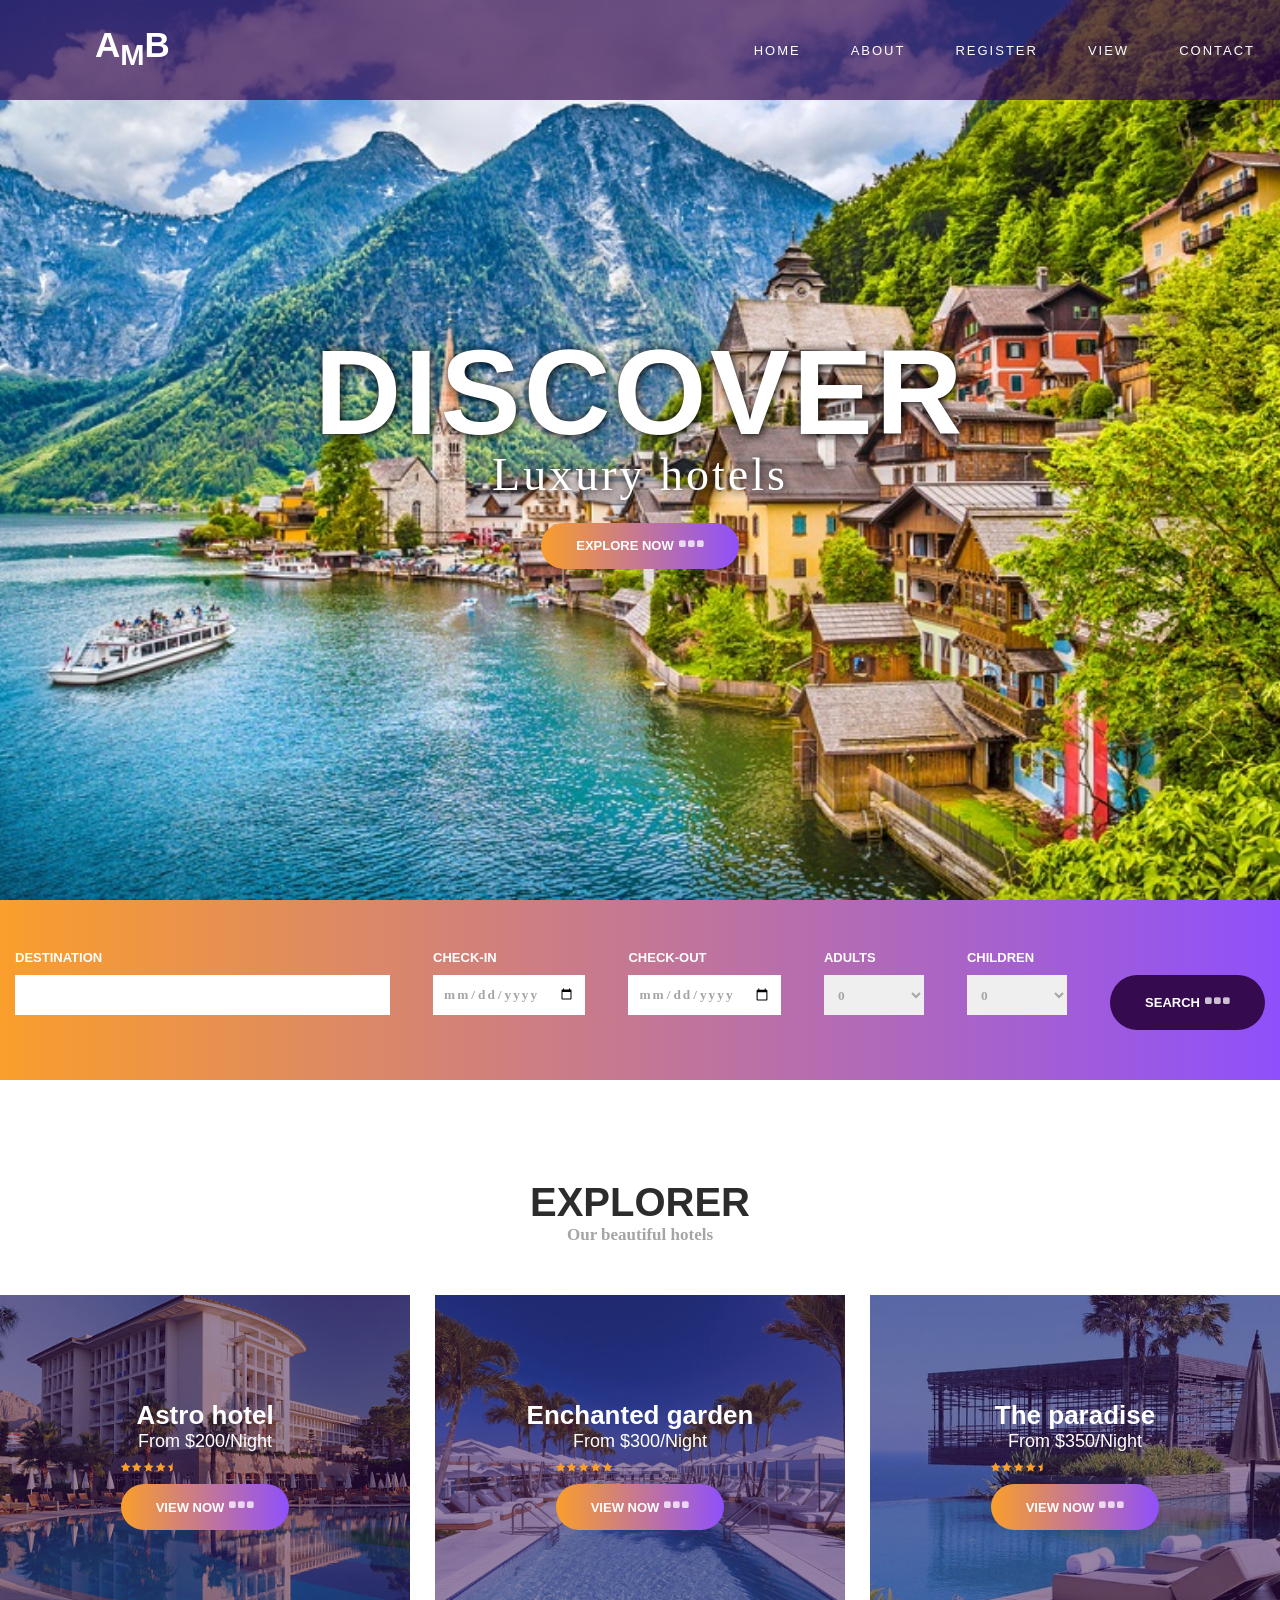
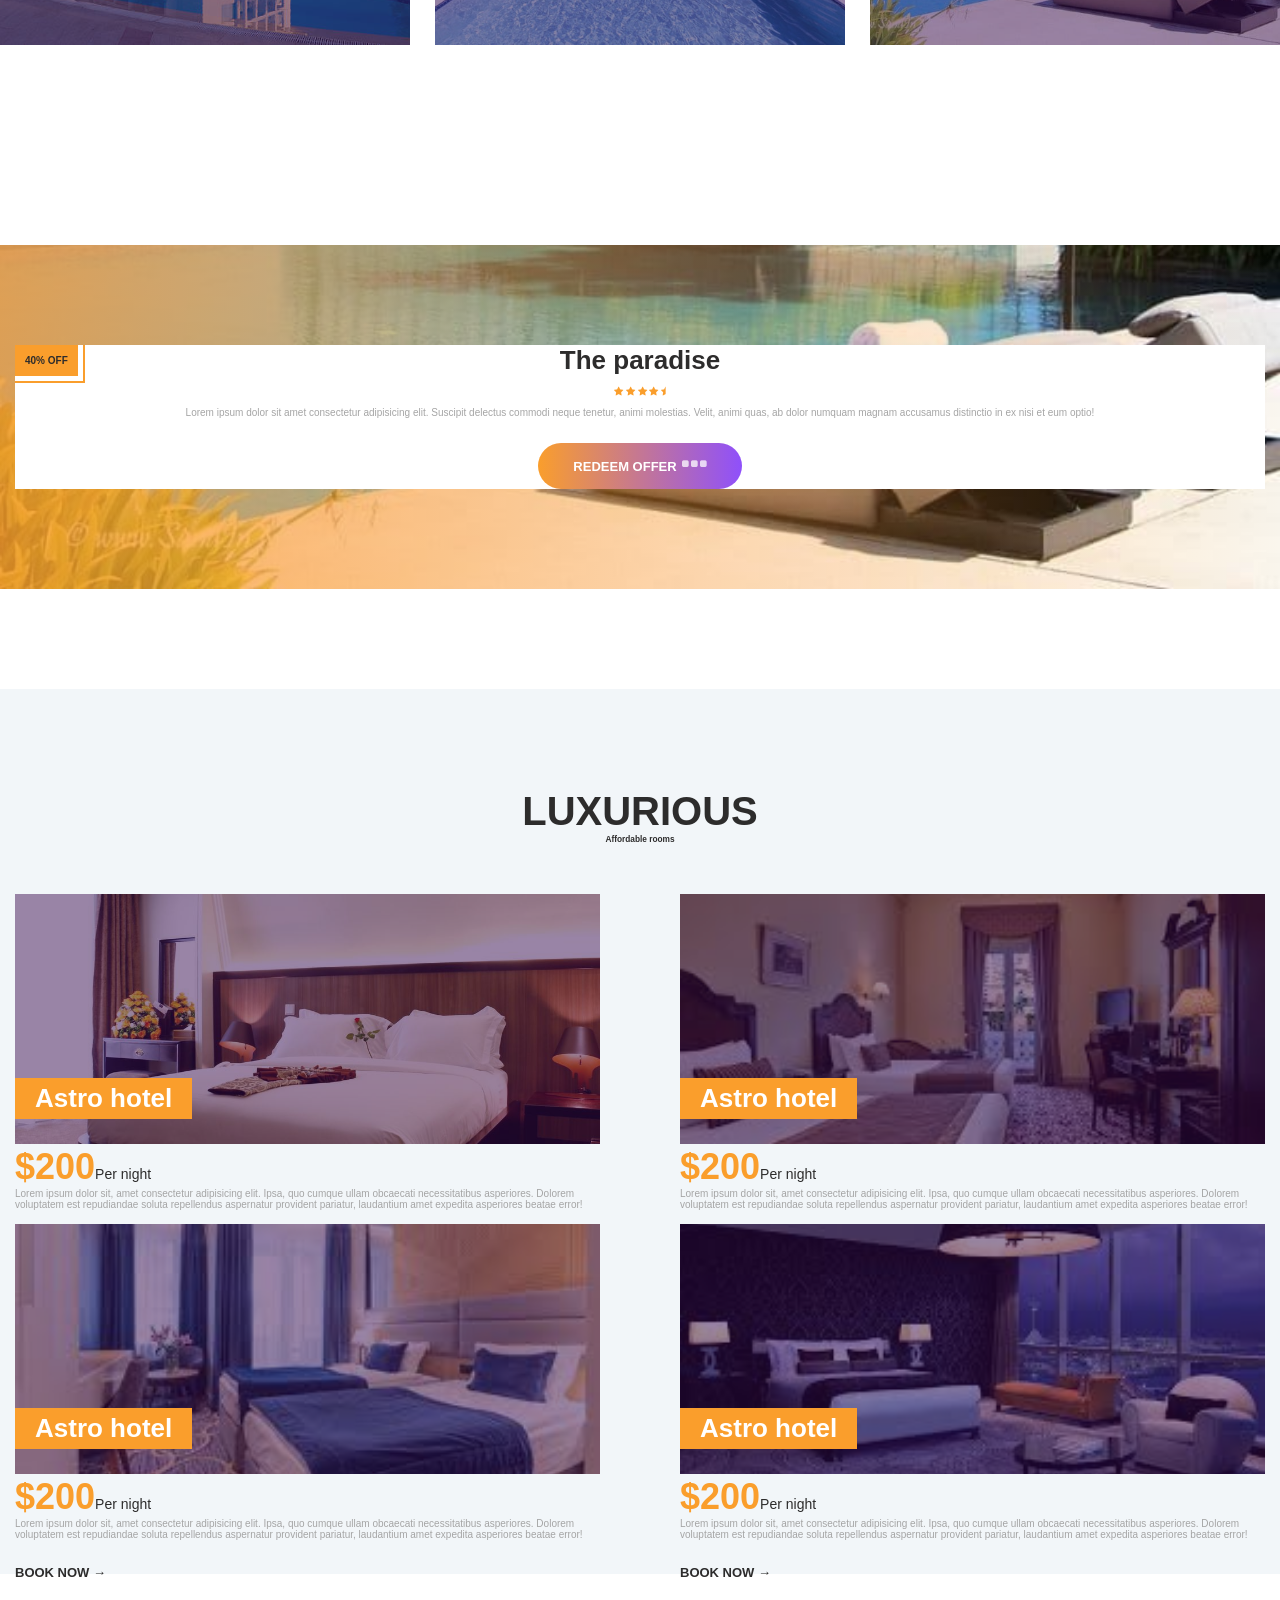
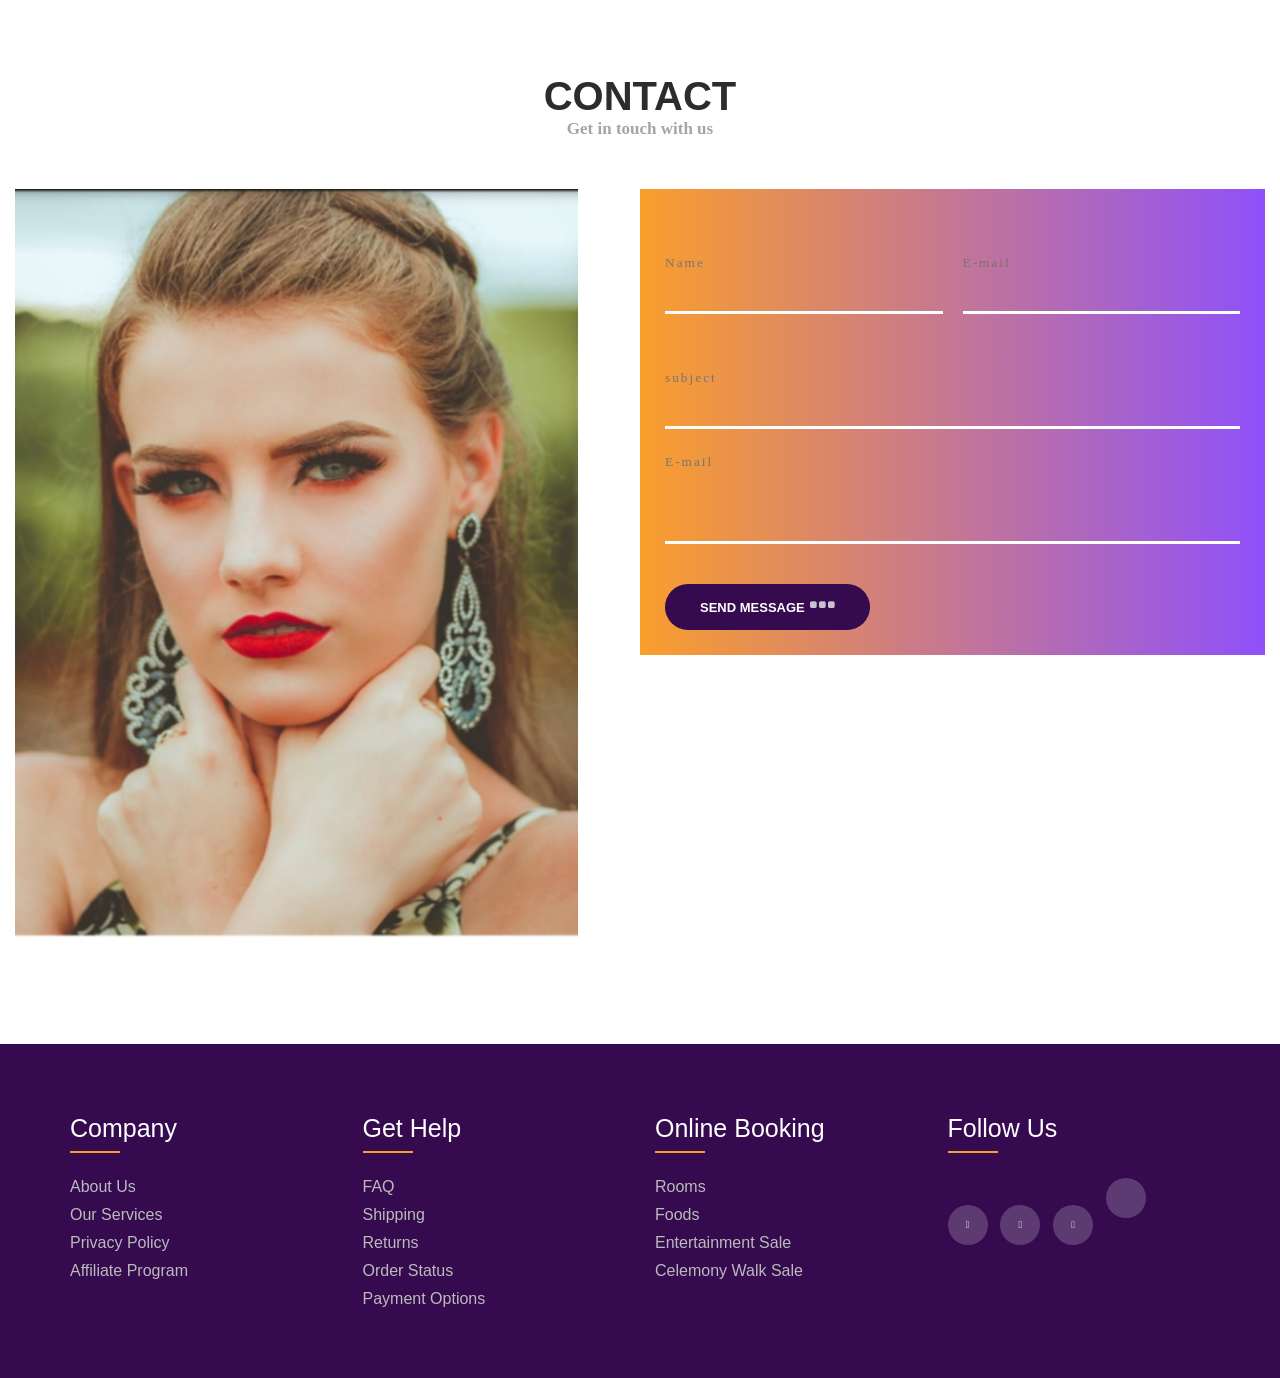
<file: hotel-website/index.html>
<!DOCTYPE html>
<html lang="en">
<head>
    <meta charset="UTF-8">
    <meta http-equiv="X-UA-Compatible" content="IE=edge">
    <meta name="viewport" content="width=device-width, initial-scale=1.0">
    <title>hotel online reservation website</title>
    <link rel="stylesheet" href="https://cdnjs.cloudflare.com/ajax/libs/font-awesome/4.7.0/css/font-awesome.min.css">
<link rel="stylesheet" href="index.css">
</head>
<body>
   <header class="header">
    <div class="container">
        <div class="nav">
           <a href="index.html" class="logo">
            <label>A<sub>M</sub>B</label>
            </a>
            <div class="humburger-menu">
                <i class="fa fa-bars"></i>
                <i class="fa fa-times"></i>
            </div>
            <ul class="nav-list">
                <li class="nav-item">
                    <a href="index.html" class="nav-link">Home</a>
                </li>
                <li class="nav-item">
                    <a href="index.html" class="nav-link">About</a>
                </li>
                <li class="nav-item">
                    <a href="register_form.php" class="nav-link">Register</a>
                </li>
                <li class="nav-item">
                    <a href="chamber.php" class="nav-link">View</a>
                </li>
                <li class="nav-item">
                    <a href="#contact" class="nav-link">Contact</a>
                </li>
            </ul>
        </div>
    </div> 
     </header>
   <main>
    <div class="hero">
    <div class="container">
        <div class="main-heading">
            <h1 class="title">Discover</h1>
         <h2 class="sub-title">Luxury hotels</h2>
        </div>
        <a href="" class="btn btn-gradient">
            Explore now
            <span class="dots"><i class="fa fa-ellipsis-h"></i></span>
        </a>
    </div>
    </div>
   <section class="booking">
    <div class="container">
       <form action="" class="book-form">
        <div class="input-group">
            <label for="destination" class="input-label">Destination</label>
            <input type="text" class="input" id="destination">
        </div>
        <div class="input-group">
            <label for="check-in" class="input-label">Check-in</label>
            <input type="date" class="input" id="check-out">
        </div>
        <div class="input-group">
            <label for="check=out" class="input-label">Check-out</label>
            <input type="date" class="input" id="check-out">
        </div>
         <div class="input-group">
            <label for="adults" class="input-label">Adults</label>
            <select id="adults" class="options">
                <option value="0">0</option>
                <option value="1">1</option>
                <option value="2">2</option>
                <option value="3">3</option>
                <option value="4">4</option>
                <option value="5">5</option>
            </select>
         </div>
         <div class="input-group">
            <label for="children" class="input-label">Children</label>
            <select id="children" class="options">
                <option value="0">0</option>
                <option value="1">1</option>
                <option value="2">2</option>
                <option value="3">3</option>
                <option value="4">4</option>
                <option value="5">5</option>
            </select>
         </div>
         <button type="submit" class="btn form-btn btn-purple">Search
<span class="dots"><i class="fa fa-ellipsis-h"></i></span>
         </button>
       </form>
    </div>
   </section>
<section class="hotels">
  <h5 class="section-head">
    <span class="heading">Explorer</span>
    <span class="sub-heading">Our beautiful hotels</span>
  </h5>  
  <div class="grid">
    <div class="grid-item featured-hotels">
        <img src="ho.jpg" alt="" class="hotel-image">
        <h5 class="hotel-name">Astro hotel</h5>
        <span class="hotel-price">From $200/Night</span>
        <div class="hotel-rating">
            <i class="fa fa-star rating"></i>
            <i class="fa fa-star rating"></i>
            <i class="fa fa-star rating"></i>
            <i class="fa fa-star rating"></i>
            <i class="fa fa-star-half rating"></i>
            <br>
                <br>
            <a href="" class="btn btn-gradient">View now
<span class="dots"><i class="fa fa-ellipsis-h"></i></span>
            </a>
        </div>
    </div>
        <div class="grid-item featured-hotels">
            <img src="hotelpool.jpg" alt="" class="hotel-image">
            <h5 class="hotel-name">Enchanted garden</h5>
            <span class="hotel-price">From $300/Night</span>
            <div class="hotel-rating">
                <i class="fa fa-star rating"></i>
                <i class="fa fa-star rating"></i>
                <i class="fa fa-star rating"></i>
                <i class="fa fa-star rating"></i>
                <i class="fa fa-star rating"></i>
                <br>
                <br>
                <a href="" class="btn btn-gradient">View now
    <span class="dots"><i class="fa fa-ellipsis-h"></i></span>
                </a>
            </div> 
        </div>
            <div class="grid-item featured-hotels">
                <img src="hot.jpg" alt="" class="hotel-image">
                <h5 class="hotel-name">The paradise</h5>
                <span class="hotel-price">From $350/Night</span>
                <div class="hotel-rating">
                    <i class="fa fa-star rating"></i>
                    <i class="fa fa-star rating"></i>
                    <i class="fa fa-star rating"></i>
                    <i class="fa fa-star rating"></i>
                    <i class="fa fa-star-half rating"></i>
                    <br>
                    <br>
                    <a href="" class="btn btn-gradient">View now
        <span class="dots"><i class="fa fa-ellipsis-h"></i></span>
                    </a>
                </div>
    </div>
  </div>

</section>
<section>
    <section class="offer">
        <div class="container">
            <div class="offer-content">
                <div class="discount">
                    40% off
                </div>
                <h5 class="hotel-name">The paradise</h5>
                <div class="hotel-rating">
                    <i class="fa fa-star rating"></i>
                    <i class="fa fa-star rating"></i>
                    <i class="fa fa-star rating"></i>
                    <i class="fa fa-star rating"></i>
                    <i class="fa fa-star-half rating"></i>
                    </div>
                    <p class="pragraph">Lorem ipsum dolor sit amet consectetur adipisicing elit. Suscipit delectus commodi neque tenetur, animi molestias. Velit, animi quas, ab dolor numquam magnam accusamus distinctio in ex nisi et eum optio!</p>
                    <a href="" class="btn btn-gradient">Redeem offer
                        <span class="dots"><i class="fa fa-ellipsis-h"></i></span>
                                    </a>
            </div>
        </div>
    </section>
</section>
<section class="rooms">
    <div class="container">
        <h5 class="section-head">
            <span class="heading">Luxurious</span>
            <span class="sub-headiung">Affordable rooms</span>
        </h5>
        <div class="grid rooms-grid">
            <div class="grid-item featured-rooms">
                <div class="img-wrap">
                    <img class="room-image"  src="twin1room.jpg" alt="">
                    <h5 class="room-name">Astro hotel</h5>
<span>
<span class="room-price">$200<span class="per-night">Per night</span></span>
<p class="pragraph">Lorem ipsum dolor sit, amet consectetur adipisicing elit. Ipsa, quo cumque ullam obcaecati necessitatibus asperiores. Dolorem voluptatem est repudiandae soluta repellendus aspernatur provident pariatur, laudantium amet expedita asperiores beatae error!</p>
<a href="" class="btn rooms-btn">Book now &rarr;</a>  
                </div>  
            </div>
            <div class="grid-item featured-rooms">
                <div class="img-wrap">
                    <img class="room-image" src="hotelroom4.jpg" alt="" >
                    <h5 class="room-name">Astro hotel</h5>
<span>
<span class="room-price">$200<span class="per-night">Per night</span></span>
<p class="pragraph">Lorem ipsum dolor sit, amet consectetur adipisicing elit. Ipsa, quo cumque ullam obcaecati necessitatibus asperiores. Dolorem voluptatem est repudiandae soluta repellendus aspernatur provident pariatur, laudantium amet expedita asperiores beatae error!</p>
<a href="" class="btn rooms-btn">Book now &rarr;</a>  
                </div>
            </div>
            <div class="grid-item featured-rooms">
                <div class="img-wrap">
                    <img class="room-image"  src="hotelroom3.jpg" alt="" >
                    <h5 class="room-name">Astro hotel</h5>
<span>
<span class="room-price">$200<span class="per-night">Per night</span></span>
<p class="pragraph">Lorem ipsum dolor sit, amet consectetur adipisicing elit. Ipsa, quo cumque ullam obcaecati necessitatibus asperiores. Dolorem voluptatem est repudiandae soluta repellendus aspernatur provident pariatur, laudantium amet expedita asperiores beatae error!</p>
<a href="" class="btn rooms-btn">Book now &rarr;</a>  
                </div>
            </div>
            
            <div class="grid-item featured-rooms">
                <div class="img-wrap">
                    <img class="room-image"  src="hotelroom2.jpg" alt="">
                    <h5 class="room-name">Astro hotel</h5>
<span>
<span class="room-price">$200<span class="per-night">Per night</span></span>
<p class="pragraph">Lorem ipsum dolor sit, amet consectetur adipisicing elit. Ipsa, quo cumque ullam obcaecati necessitatibus asperiores. Dolorem voluptatem est repudiandae soluta repellendus aspernatur provident pariatur, laudantium amet expedita asperiores beatae error!</p>
<a href="" class="btn rooms-btn">Book now &rarr;</a>  
                </div> 
            </div>
        </div>
    </div>
</section>
 <section class="contact">
    <div class="container">
        <h5 class="section-head">
            <span id="contact" class="heading">Contact</span>
            <span class="sub-heading">Get in touch with us</span>
        </h5>
        <div class="contact-content">
            <div class="traveler-wrap">
                <img src="girl.jpg" alt="">
            </div>
    <form action="" class="contact-form">
        <div class="input-group-wrap">
            <div class="input-group">
                <input type="text" class="input" placeholder="Name" required>
                <span class="bar"></span>
            </div>
            <div class="input-group">
                <input type="email" class="input" placeholder="E-mail" required>
                <span class="bar"></span>
            </div>
        </div>
            <div class="input-group">
                <input type="text" class="input" placeholder="subject" required>
                <span class="bar"></span>
            </div>
            <div class="input-group">
                <textarea class="input" cols="30" rows="8" placeholder="E-mail" required></textarea>
                <span class="bar"></span>
            </div>
            <button class="btn form-btn btn-purple">Send Message
<span class="dots"><i class="fa fa-ellipsis-h"></i></span>
            </button>
    </form>
        </div>
    </div>
 </section>
</main>
             
                    <footer class="footer">
                        <div class="containerf">
                            <div class="row">
                                <div class="footer-col">
                                    <h4>company</h4>
                                    <ul>
                                      <li><a href="#">About us</a></li>  
                                      <li><a href="#">Our services</a></li> 
                                      <li><a href="#">Privacy policy</a></li> 
                                      <li><a href="#">affiliate program</a></li> 
                                    </ul>
                                </div>
                                <div class="footer-col">
                                    <h4>get help</h4>
                                    <ul>
                                      <li><a href="#">FAQ</a></li>  
                                      <li><a href="#">Shipping</a></li> 
                                      <li><a href="#">Returns</a></li> 
                                      <li><a href="#">order status</a></li> 
                                      <li><a href="#">payment options</a></li> 
                                    </ul>
                                </div>
                                <div class="footer-col">
                                    <h4>online booking</h4>
                                    <ul>
                                      <li><a href="#">rooms</a></li>  
                                      <li><a href="#">foods</a></li> 
                                      <li><a href="#">entertainment sale</a></li> 
                                      <li><a href="#">celemony walk sale</a></li> 
                                    </ul>
                                </div>
                                <div class="footer-col">
                                    <h4>follow us</h4>
                                    <div class="social-links">
                                      <a href="#"><i class="fab fa-facebook-f"></i></a> 
                                      <a href="#"><i class="fab fa-twitter"></i></a>
                                      <a href="#"><i class="fab fa-instagram"></i></a>
                                      <a href="#"><i class="fab fa-linkedin-in"></i></a>
                                    </div>
                                </div>
                            </div>
                        </div>
                    </footer>
   <script src="index.js"></script>
</body>
</html>
</file>
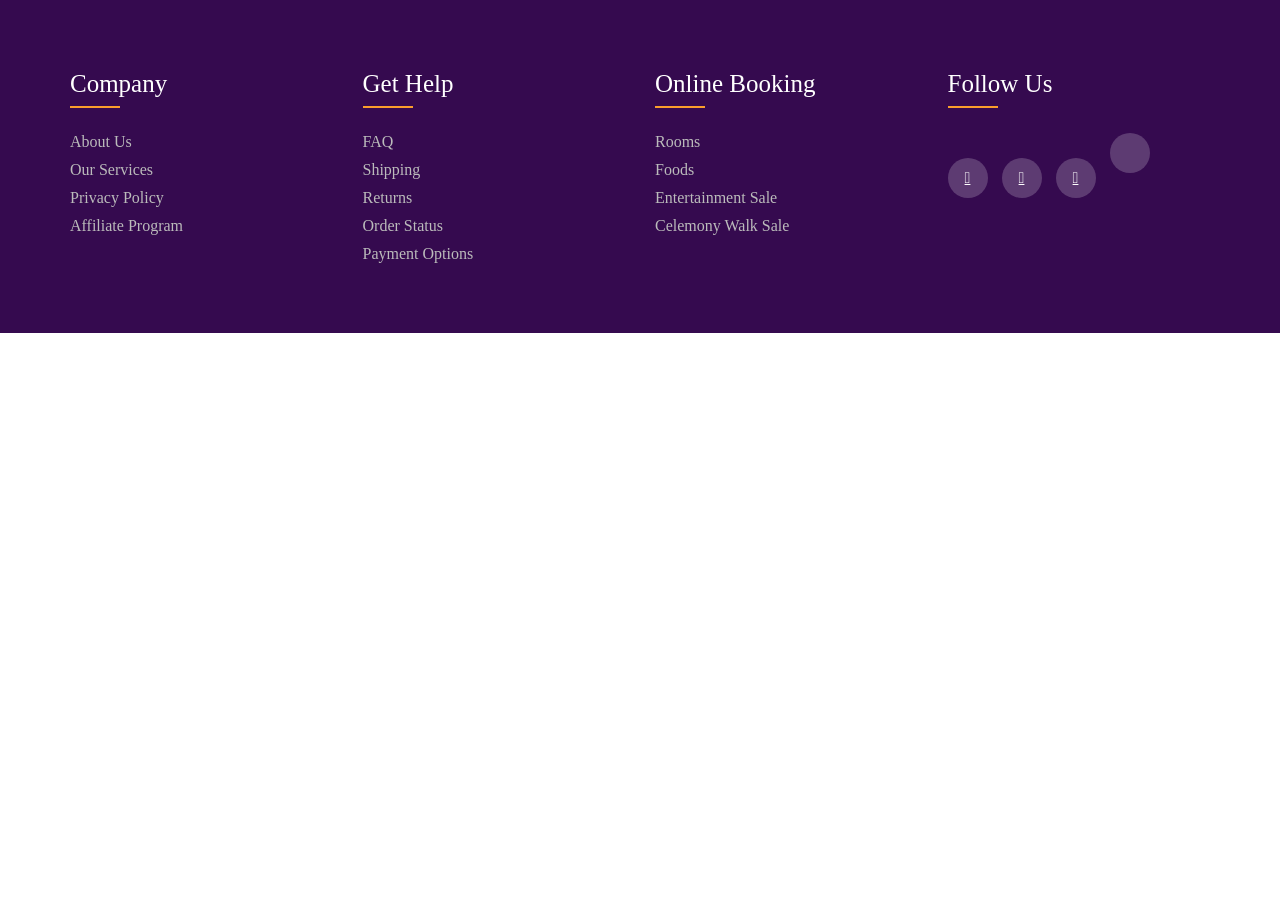
<file: hotel-website/footer.html>
<!DOCTYPE html>
<html lang="en">
<head>
    <meta charset="UTF-8">
    <meta http-equiv="X-UA-Compatible" content="IE=edge">
    <meta name="viewport" content="width=device-width, initial-scale=1.0">
    <title>footer</title>
    <link rel="stylesheet" href="https://cdnjs.cloudflare.com/ajax/libs/font-awesome/4.7.0/css/font-awesome.min.css">
    <link rel="stylesheet" href="footer.css">
</head>
<body>
    <footer class="footer">
        <div class="container">
            <div class="row">
                <div class="footer-col">
                    <h4>company</h4>
                    <ul>
                      <li><a href="#">About us</a></li>  
                      <li><a href="#">Our services</a></li> 
                      <li><a href="#">Privacy policy</a></li> 
                      <li><a href="#">affiliate program</a></li> 
                    </ul>
                </div>
                <div class="footer-col">
                    <h4>get help</h4>
                    <ul>
                      <li><a href="#">FAQ</a></li>  
                      <li><a href="#">Shipping</a></li> 
                      <li><a href="#">Returns</a></li> 
                      <li><a href="#">order status</a></li> 
                      <li><a href="#">payment options</a></li> 
                    </ul>
                </div>
                <div class="footer-col">
                    <h4>online booking</h4>
                    <ul>
                      <li><a href="#">rooms</a></li>  
                      <li><a href="#">foods</a></li> 
                      <li><a href="#">entertainment sale</a></li> 
                      <li><a href="#">celemony walk sale</a></li> 
                    </ul>
                </div>
                <div class="footer-col">
                    <h4>follow us</h4>
                    <div class="social-links">
                      <a href="#"><i class="fab fa-facebook-f"></i></a> 
                      <a href="#"><i class="fab fa-twitter"></i></a>
                      <a href="#"><i class="fab fa-instagram"></i></a>
                      <a href="#"><i class="fab fa-linkedin-in"></i></a>
                    </div>
                </div>
            </div>
        </div>
    </footer>
</body>
</html>
</file>
<file: hotel-website/index.css>
/*import the font used*/
@import url('https://fonts.googlesapis.com/css?family=couurgette|open+sans:400,800&display=swap');
/*basic reset*/
*,
*::before,
*::after{
    margin: 0;
    padding: 0;
    box-sizing: border-box;
}
/*custom property*/
:root{
    --dark-color:#2d2c2c;
    --purple-solid:#350a4f;
    --purple-transparent:rgba(53,10,79,.7);
    --purple-transparent-alt:rgba(53,10,79,.5);
    --puple-light:#8f50fb;
    --yellow-solid:#fa9e2c;
    --gradient-color:linear-gradient(to right, var(--yellow-solid) ,var(--puple-light));
    --gradient-color-alt:linear-gradient(to right, var(--purple-light) ,var(--yellow-solid));

}
/*global style*/
html{
    font-size: 10px   ;
}
body{
    font-family:'open san',sans-serif ;
    font: size 1.6em; 
    color:var(--dark-color);

}
a{
    text-decoration: none;
    color:inherit;
}
ul{
    list-style: none;
}
section{
    padding: 5rem 0;
 }
 /* reusable code*/
 .btn{
    color:#fff;
    font-size: 1.3rem;
    font-weight: bold;
    text-transform: uppercase;
    padding: .5rem 3.5rem;
    border: none;
    border-radius: 10rem;
    display: inline-flex;
    align-items: center;

}
 /*reusable style container*/
 .container{
    width: 100%;
    max-width: 128rem;
    padding:0 1.5em;
    margin: 0 auto;
 }
 .form-btn{
    margin-top: 2.5rem;
    cursor: pointer;
}
.btn-gradient{
    background-image: var(--gradient-color);
}
.btn-gradient:hover{
    background-image: var(--gradient-color-alt);
}

.btn-purple{
    background-color: var(--purple-solid);
}
.btn-purple:hover{
    background-color:#56247f;
}
.dots{
    font-size: 2.4em;
    margin-left: .5rem;
    opacity: .75;
}
 /*header style*/
 .header{
    display: flex;
    position: fixed;
    align-items: center;
    width: 100%;
    height: 7rem;
    top: 0;
    left: 0;
    background-color:var(--purple-transparent);
    z-index: 999;
    transform: background-color .5s, height .5s;
 }
 .header .active{
    background-color: var(--purple-solid);
 }
 /*header styles -nav*/
.nav{
   display: flex;
    text-align: center;
    justify-content: space-between;
}
.logo{
    max-width: 88%;
    color: white;
    font-size: 35px;
    line-height: 60px;
    padding: 0 80px;
    font-weight: bold;
}
.humburger-menu{
    font-size: 2.6rem;
    color: #fff;
    cursor: pointer;
    position: relative;
    z-index: 1500;
}
.humburger-menu .fa-times{
    display: none;
}
.menu-open .humburger-menu .fa-times{
    display: block;
}
.menu-open .humburger-menu .fa-bars{
    display: none;
}
.nav-list{
    position: fixed;
    top: 0;
    left: 0;
    width: 100%;
    height: 100vh;
    background-color: var(--purple-solid);
    display: flex;
    flex-direction: column;
    align-items: center;
    justify-content: center;
    z-index: 1400;
    opacity: 0;
    transform: scale(0);
    transform: opacity .5s;
}
.menu-open .nav-list{
    opacity: 1;
    transform: scale(1);
}
.nav-item:not(:last-child){
    margin-bottom: .5rem;
}
.nav-link{
    display: block;
    color:#fff;
    font-size: 3rem;
    font-weight: bold;
    text-transform: uppercase;
    letter-spacing: 2px;
    padding: 1rem;

}
/*style hello*/
.hero{
    width: 100%;
    height: 100vh;
    background: url("city.jpg") center no-repeat;
    background-size: cover;
    display: flex;
    align-items: center;
    text-align: center;
    position: relative;
    z-index: 0;
    
}
.hero::before{
    content: normal;
    position: absolute;
    top: 0;
    left: 0;
    width: inherit;
    height: inherit;
    background-color: var(--purple-transparent-alt);
    z-index: -1;
}
.main-heading{
 color:#fff;
 line-height: 1;
 text-shadow: 1px 1px 1rem rgb(0, 0, .5);
 letter-spacing: 3px;
 margin-bottom: 2.5rem;
}
.title{
   font-size: 4.8rem;
   text-transform: uppercase;
  letter-spacing: 3px;
}
.sub-title{
    font-size: 4.8rem;
    font-weight: 300; 
    font-family: 'couurgette', cursive;

}

/*booking section styling*/
.booking{
    background-image: var(--gradient-color);
}
.input-group{
    margin-bottom: 1.5rem;
}
.input-label{
    display: block;
    font-size: 1.3rem;
    text-transform: uppercase;
    color: #fff;
    font-weight: bold;
    margin-bottom: 1rem;
}
.input,
.options{
    outline: none;
    border: none;
    width: 100%;
    min-height: 4rem;
    padding: 1rem;
    font-weight:bold;
    color:#a5a5a5;
    letter-spacing: 2px;
    font-family: "open sans", san-serif;
resize: none;
}
::placeholder{
    color: inherits;
}
.section-head{
    text-align: center;
    margin-bottom: 5rem;

}
.heading{
display:block;
    font-size: 4rem;
    text-transform: uppercase;
}
.sub-heading{
    font-size: 1.7rem;
    font-family: 'courgette',cursive;
    color: #a5a5a5;
}
.grid{
    display: grid;
    grid-template-columns: repeat(auto-fit, minmax(30rem, 1fr));
grid-gap: 2.5rem;
}
.grid-item{
    display: flex;
    flex-direction: column;
    align-items: center;
    justify-content: center ;
}
.featured-hotels{
    height: 35rem;
    color: #fff;
    padding: 1rem;
    position: relative;
    z-index: 0;
}
.featured-hotels::before{
    content: "";
    position: absolute;
    top: 0;
    left: 0;
    width: 100%;
    height: 100%;
    background-color: var(--purple-transparent-alt);
    z-index: -1;
}
.hotel-image{
    width: 100%;
    height: 100%;
    object-fit: cover;
    position: absolute;
   top: 0;
   left: 0;
   z-index: -2;
}
.hotel-name{
    font-size: 2.6rem;
}
.hotel-price{
    font-size: 1.8rem;
}
.hotel-rating{
  margin: 1rem 0.25rem;
}
.rating{
    color: var(--yellow-solid);
}
/*special offer section styling*/
.offer{
    background: linear-gradient(to right, rgba(250,150, 44,.8), rgba(243,88,251,.0)),
    url("./hot.jpg") bottom center no-repeat;
    background-size: cover;
    }
    .offer-content{
        background-color: #fff;
        text-align: center;
        padding: 5rem, 1rem;
        position: relative;
        overflow: hidden;
    }
    .discount{
        background-color: var(--yellow-solid);
        position: absolute;
        top: 0;
        left: 0;
        padding: 1rem;
        font-weight: bold;
        text-transform: uppercase;
        outline: 2px solid var(--yellow-solid);
        outline-offset: .5rem;
    }
    .pragraph{
        color: #a5a5a5;
        margin-bottom:2.5rem;
    }
   /*rooms section style*/
   .rooms{
    background-color:#f2f6f9;

   }
   .img-wrap{
    position: relative;
    height: 25rem;
   }
   .img-wrap::after{
     content: "";
     position: absolute;
     top: 0;
     left: 0;
     width: 100%;
     height: 100%;
     background-color: var(--purple-transparent-alt);
   }
   .room-image{
    width: 100%;
    height:100%;
    object-fit: cover;

   }
   .room-name{
font-size: 2.6rem;
background-color: var(--yellow-solid);
color: #fff;
padding: .5rem 2rem;
position: absolute;
left: 0;
bottom: 2.5rem ;
z-index: 10;
   }
   .room-price{
    display: block;
    font-size: 3.6rem;
    font-weight: bold;
    color: var(--yellow-solid);
   }
   .per-night{
    color: var(--dark-color);
    font-size: 1.4rem;
    font-weight: 100;
   }
   .rooms-btn{
    color: var(--dark-color);
    padding: 0;
    transition: color .5s;
   }
    .rooms-btn:hover{ 
        color: var(--yellow-solid);
    }
    /*contact section styling*/
    .contact-content{
        display:flex;
        justify-content: center;
    }
    .traveler-wrap{
        display: none;
    }
    .contact-form{
        width: 100%;
        background-image: var(--gradient-color);
        padding: 2.5rem;
    }
    .contact-form .input{
        display: block;
        background-color: transparent;
        color: #fff;
        font-weight: normal;
        border-bottom: 3px solid #fff;
        padding-left:0;
        height: 100px;
    }
    .bar{
        display: block;
        position: relative;
    }
    .bar::after{
        content: "";
        position: absolute;
        left: 0; 
        bottom: 0;
        width: 100%;
        height: 100%;
        background-color: var(--purple-light);
        transform: scale(0);
        transform-origin: left ;
        transition:transform .5s;
    }
.contact-form .input:focus + .bar::after{
    transform: scale(1);

}
.containerf{
    
    max-width: 1170px;
   
    margin: auto;
}

.row{
    display: flex;
    flex-wrap: wrap;
}
ul{
    list-style: none;
}
    .footer{
background-color: var(--purple-solid);
padding: 70px 0;
    }
    .footer-col{
        width: 25%;
        padding: 0 15px; 
    }
    .footer-col h4{
        font-size: 25px;
        color: white;
        text-transform: capitalize;
        margin-bottom: 35px;
        font-weight: 500;
        position: relative;
    }
    .footer-col h4::before{
        content: '';
        position: absolute;
        left: 0;
        bottom: -10px;
        background-color: #fa9e2c;
        height: 2px;
        box-sizing: border-box;
        width: 50px;
    }
    .footer-col ul li:not(:last-child){
       margin-bottom: 10px;
    }
    .footer-col ul li a{
        font-size: 16px;
        text-transform: capitalize;
        color: #ffffff;
        text-decoration: none;
        font-weight: 300;
        color: #bbbbbb;
         display: block;
        transition: all 0.3s ease;
    }
    .footer-col ul li a:hover{
        color: #ffffff;
        padding-left: 8px;
    }
    .footer-col .social-links a{
        display: inline-block;
        height: 40px;
        width: 40px;
        background: rgb(255,255, 255,0.2);
        margin:  0 10px 10px 0;
        text-align: center;
        line-height: 40px;
        border-radius: 50%;
        color: #ffffff;
        transition: all 0.5s ease;

    }
    .footer-col .social-links a:hover{
        color: #24262b;
        background-color: #ffffff;
    }

/*media queries*/
@media screen and (min-width:768px) {
    /*header section styling*/
    .header{
        height: 10rem;
    }
    .header .active{
        height: 6rem;
    }
    /*hero section styling*/
    .title{
        font-size: 8rem;
    }
    /*contact section styling*/
    .contact-content{
 justify-content: space-between; 
    }
    .traveler-wrap{
        display: block;
        flex: 0 0 45%;
    }
    .traveler-wrap img{
        width: 100%;
    }
    .contact-form{
        flex: 0 0 50%;
        align-self: flex-start;
    }
    .input-group-wrap{
        display: flex;
    }
    .input-group-wrap .input-group{
        width: 60%;
        margin-right: 2rem;
         
    }
    .input-group-wrap .input-group:last-child{
        margin-right:0 ;

    }
    }
    @media(max-width: 767px){
        .footer-col{
            width: 50%;
            margin-bottom: 30px;

        }
    }
    @media(max-width:574px){
        .footer-col{
            width: 100%;
            
        }
    }
@media screen and (min-width:1000px) {
    section:not(.booking){
        padding: 10rem 0;
    }
     /*header section styling*/
     .humburger-menu{
        display: none;
     }
     .nav-list{
        position: initial;
        width: initial;
        height: initial;
        background-color: transparent;
        flex-direction: row;
        justify-content: initial;
        opacity: 1;
        transform: scale(1);
     }
     .nav-item:not(:last-child){
        margin-right: 3rem;
        margin-bottom: 0;
     }
     .nav-link{
        font-size: 1.3rem;
        font-weight: normal;
        transition: color .5s;
     }
     .nav-link:hover{
        color: var(--yellow-solid);
        }
/*hero section styles*/
.title{
 font-size: 12rem;    
}
.sub-title{
    font-size: 4.6rem; 
}
/*booking section styling*/
.book-form {
    display: flex;
justify-content: space-between;
     }
     .book-form .input- group{ 
margin-bottom:0 ;
     }
     .book-form .input-group:first-child{
      flex: 0 0 20%;  
     }
     .input,
     .options{
        min-width: 10rem;
     }
     /*rooms styling section*/
     .rooms-grid{
        grid-template-columns:repeat(auto-fit, minmax(40rem, 1fr));
        grid-gap: 8rem;
     }
     .featured-rooms{
        flex-direction: row;
        align-items: flex-start;
     }
     .room-info-wrap{
        margin-left: 1.5rem;
     }
    }
    @media screen and (min-width:1200px) {
     .book-form .input-group:first-child{
      flex: 0 0 30%;  
     }
    }
</file>
<file: hotel-website/footer.css>
/*import the font used*/
@import url('https://fonts.googlesapis.com/css?family=couurgette|open+sans:400,800&display=swap');
/*basic reset*/
*,
*::before,
*::after{
    margin: 0;
    padding: 0;
    box-sizing: border-box;
}
/*custom property*/
:root{
    --dark-color:#2d2c2c;
    --purple-solid:#350a4f;
    --purple-transparent:rgba(53,10,79,.7);
    --purple-transparent-alt:rgba(53,10,79,.5);
    --puple-light:#8f50fb;
    --yellow-solid:#fa9e2c;
    --gradient-color:linear-gradient(to right, var(--yellow-solid) ,var(--puple-light));
    --gradient-color-alt:linear-gradient(to right, var(--purple-light) ,var(--yellow-solid));

}

*{
    margin: 0;
    padding:0;
    box-sizing: border-box;

}
.container{
    max-width: 1170px;
   
    margin: auto;
}
.row{
    display: flex;
    flex-wrap: wrap;
}
ul{
    list-style: none;
}
    .footer{
background-color: var(--purple-solid);
padding: 70px 0;
    }
    .footer-col{
        width: 25%;
        padding: 0 15px; 
    }
    .footer-col h4{
        font-size: 25px;
        color: white;
        text-transform: capitalize;
        margin-bottom: 35px;
        font-weight: 500;
        position: relative;
    }
    .footer-col h4::before{
        content: '';
        position: absolute;
        left: 0;
        bottom: -10px;
        background-color: #fa9e2c;
        height: 2px;
        box-sizing: border-box;
        width: 50px;
    }
    .footer-col ul li:not(:last-child){
       margin-bottom: 10px;
    }
    .footer-col ul li a{
        font-size: 16px;
        text-transform: capitalize;
        color: #ffffff;
        text-decoration: none;
        font-weight: 300;
        color: #bbbbbb;
         display: block;
        transition: all 0.3s ease;
    }
    .footer-col ul li a:hover{
        color: #ffffff;
        padding-left: 8px;
    }
    .footer-col .social-links a{
        display: inline-block;
        height: 40px;
        width: 40px;
        background: rgb(255,255, 255,0.2);
        margin:  0 10px 10px 0;
        text-align: center;
        line-height: 40px;
        border-radius: 50%;
        color: #ffffff;
        transition: all 0.5s ease;

    }
    .footer-col .social-links a:hover{
        color: #24262b;
        background-color: #ffffff;
    }
    /*responsive*/
    @media(max-width: 767px){
        .footer-col{
            width: 50%;
            margin-bottom: 30px;

        }
    }
    @media(max-width:574px){
        .footer-col{
            width: 100%;
            
        }
    }
</file>
